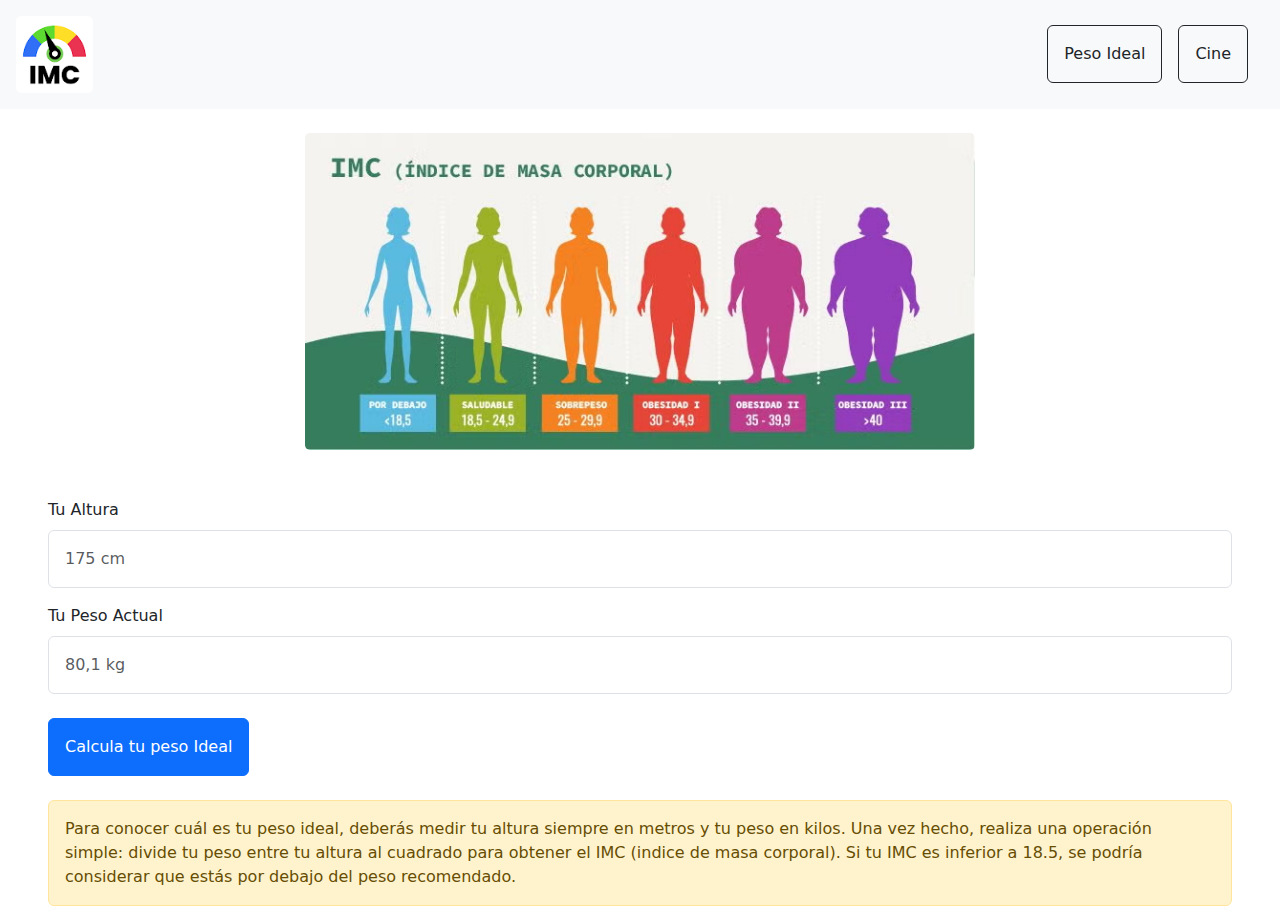
<file: DOMJS1/index.html>
<!DOCTYPE html>
<html lang="en">

<head>
    <meta charset="UTF-8">
    <meta name="viewport" content="width=device-width, initial-scale=1.0">
    <link rel="stylesheet" href="style.css">
    <link href="https://cdn.jsdelivr.net/npm/bootstrap@5.3.3/dist/css/bootstrap.min.css" rel="stylesheet"
        integrity="sha384-QWTKZyjpPEjISv5WaRU9OFeRpok6YctnYmDr5pNlyT2bRjXh0JMhjY6hW+ALEwIH" crossorigin="anonymous">
    <title>Document</title>
</head>

<body>
    <nav class="print container-fluid bg-body-tertiary me-3 p-3">
        <div class="d-flex align-items-center justify-content-between">
          <div>
            <a href="/index.html"><img class="logo-cine" src="/DOMJS1/images/logo-imc.png" alt=""></a>
          </div>
          <form class="d-flex align-items-center">
            <a class="btn btn-outline-dark me-3 p-3" href="/DOMJS1/index.html">Peso Ideal</a>
            <a class="btn btn-outline-dark me-3 p-3" href="/DOMJS2/index.html">Cine</a>
          </form>
        </div>
    
      </nav>
    <div class="container mt-4" id="containerimagen">
        <img class="imagen" src="/DOMJS1/images/imc.jpeg" alt="">

    </div>

    <form class="mx-5 mt-5">
        <div class="mb-3">
            <label for="altura" class="form-label">Tu Altura</label>
            <input type="number" class="form-control p-3" id="altura" placeholder="175 cm">
            <!-- <div id="emailHelp" class="form-text">We'll never share your email with anyone else.</div> -->
        </div>

        <div class="mb-3">
            <label for="peso" class="form-label">Tu Peso Actual</label>
            <input type="number" step=".1" class="form-control p-3" placeholder="80,1 kg" id="peso">
        </div>

    </form>

    <button class="btn btn-primary p-3 mx-5 mt-2" onclick=calculoImc()>Calcula tu peso Ideal</button>

    <div class="alert alert-warning mt-4 mx-5" role="alert" id="pesoIdeal">
        Para conocer cuál es tu peso ideal, deberás medir tu altura siempre en metros y tu peso en kilos. Una vez hecho,
        realiza una operación simple: divide tu peso entre tu altura al cuadrado para obtener el IMC (indice de masa
        corporal). Si tu IMC es inferior a 18.5, se podría considerar que estás por debajo del peso recomendado.
    </div>



    <script src="https://cdn.jsdelivr.net/npm/bootstrap@5.3.3/dist/js/bootstrap.bundle.min.js"
        integrity="sha384-YvpcrYf0tY3lHB60NNkmXc5s9fDVZLESaAA55NDzOxhy9GkcIdslK1eN7N6jIeHz"
        crossorigin="anonymous"></script>
    <script src="main.js"></script>
</body>

</html>
</file>
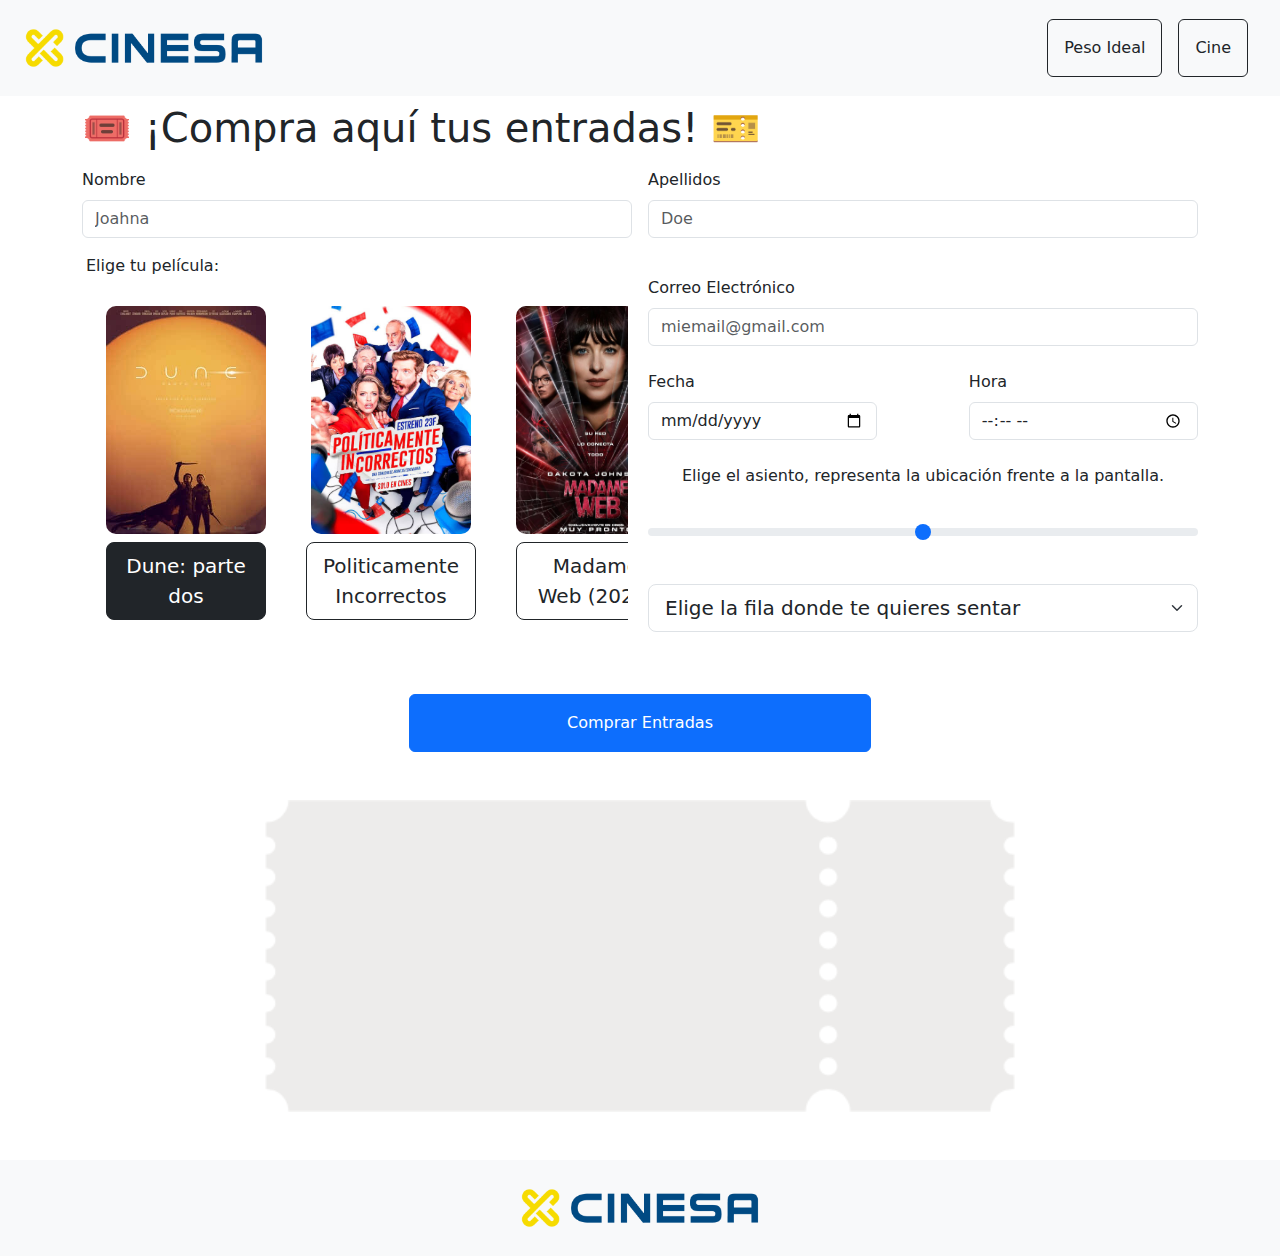
<file: DOMJS2/index.html>
<!DOCTYPE html>
<html lang="en">

<head>
  <meta charset="UTF-8">
  <meta name="viewport" content="width=device-width, initial-scale=1.0">
  <link rel="stylesheet" href="style.css">
  <link href="https://cdn.jsdelivr.net/npm/bootstrap@5.3.3/dist/css/bootstrap.min.css" rel="stylesheet"
    integrity="sha384-QWTKZyjpPEjISv5WaRU9OFeRpok6YctnYmDr5pNlyT2bRjXh0JMhjY6hW+ALEwIH" crossorigin="anonymous">
  <link rel="stylesheet" href="https://cdn.jsdelivr.net/npm/swiper@11/swiper-bundle.min.css" />
  <link rel="preconnect" href="https://fonts.googleapis.com">
<link rel="preconnect" href="https://fonts.gstatic.com" crossorigin>
<link href="https://fonts.googleapis.com/css2?family=Cutive&family=Roboto:wght@300;400&family=Special+Elite&display=swap" rel="stylesheet">
  <title>Document</title>
</head>

<body class="">
  <nav class="print container-fluid bg-body-tertiary me-3 p-3">
    <div class="d-flex align-items-center justify-content-between">
      <div>
        <a href="/index.html"><img class="logo-cine" src="/DOMJS2/images/Cinesa.png" alt=""></a>
      </div>
      <form class="d-flex align-items-center">
        <a class="btn btn-outline-dark me-3 p-3" href="/DOMJS1/index.html">Peso Ideal</a>
        <a class="btn btn-outline-dark me-3 p-3" href="/DOMJS2/index.html">Cine</a>
      </form>
    </div>

  </nav>
  <main class="container">
    <h1 class="print py-2">🎟️ ¡Compra aquí tus entradas! 🎫</h1>
    <form class="print row g-3">
      <div class="print col-md-6">
        <label for="nombre" class="form-label">Nombre</label>
        <input type="text" class="form-control" name="nombre" id="nombre" placeholder="Joahna" autocomplete="on">
      </div>
      <div class="print col-md-6">
        <label for="apellidos" class="form-label">Apellidos</label>
        <input type="text" class="form-control" name="apellidos" id="apellidos" placeholder="Doe" autocomplete="on">
      </div>

      <div class="print container-carrousel-cartelera container-fluid col-xl-6 mt-3">
        <p class="form-label">Elige tu película:</p>
        <div class="carrousel-cartelera">
          <div class="d-flex flex-column gap-2 tarjeta">
            <label class="imagen-cartelera" id="imagen-cartelera1" for="radio1"></label>

            <input class="btn-check" type="radio" name="flexRadioDefault" value="Dune: parte dos"
              id="radio1" checked>
            <label class="btn btn-lg btn-outline-dark titulo-cartelera" for="radio1">
              Dune: parte dos
            </label>
          </div>
          <div class="d-flex flex-column gap-2 tarjeta">
            <label class="imagen-cartelera" id="imagen-cartelera2" for="radio2"></label>

            <input class="btn-check" type="radio" name="flexRadioDefault" value="Politicamente Incorrectos"
              id="radio2">
            <label class="btn btn-lg btn-outline-dark titulo-cartelera" for="radio2">
              Politicamente Incorrectos
            </label>
          </div>
          <div class="d-flex flex-column gap-2 tarjeta">
            <label class="imagen-cartelera" id="imagen-cartelera3" for="radio3"></label>

            <input class="btn-check" type="radio" name="flexRadioDefault" value="Madame Web"
              id="radio3">
            <label class="btn btn-lg btn-outline-dark titulo-cartelera" for="radio3">
              Madame Web (2024)
            </label>
          </div>
          <div class="d-flex flex-column gap-2 tarjeta">
            <label class="imagen-cartelera" id="imagen-cartelera4" for="radio4"></label>

            <input class="btn-check" type="radio" name="flexRadioDefault" value="Bob Marley: One Love"
              id="radio4">
            <label class="btn btn-lg btn-outline-dark titulo-cartelera" for="radio4">
              Bob Marley: One Love
            </label>
          </div>
          <div class="d-flex flex-column gap-2 tarjeta">
            <label class="imagen-cartelera" id="imagen-cartelera5" for="radio5"></label>

            <input class="btn-check" type="radio" name="flexRadioDefault" value="Cualquiera menos Tu"
              id="radio5">
            <label class="btn btn-lg btn-outline-dark titulo-cartelera" for="radio5">
              Cualquiera menos Tu
            </label>
          </div>
          <div class="d-flex flex-column gap-2 tarjeta">
            <label class="imagen-cartelera" id="imagen-cartelera6" for="radio6"></label>

            <input class="btn-check" type="radio" name="flexRadioDefault" value="Guardianes de la Noche"
              id="radio6">
            <label class="btn btn-lg btn-outline-dark titulo-cartelera" for="radio6">
              Guardianes de la Noche
            </label>
          </div>
          <div class="d-flex flex-column gap-2 tarjeta">
            <label class="imagen-cartelera" id="imagen-cartelera7" for="radio7"></label>

            <input class="btn-check" type="radio" name="flexRadioDefault" value="Ferrari"
              id="radio7">
            <label class="btn btn-lg btn-outline-dark titulo-cartelera" for="radio7">
              Enzo Ferrari (2024)
            </label>
          </div>
          <div class="d-flex flex-column gap-2 tarjeta">
            <label class="imagen-cartelera" id="imagen-cartelera8" for="radio8"></label>

            <input class="btn-check" type="radio" name="flexRadioDefault" value="Horror Park"
              id="radio8">
            <label class="btn btn-lg btn-outline-dark titulo-cartelera" for="radio8">
              Horror Park (2024)
            </label>
          </div>
          <div class="d-flex flex-column gap-2 tarjeta">
            <label class="imagen-cartelera" id="imagen-cartelera9" for="radio9"></label>

            <input class="btn-check" type="radio" name="flexRadioDefault" value="Secretos de un Escándalo"
              id="radio9">
            <label class="btn btn-lg btn-outline-dark titulo-cartelera" for="radio9">
              Secretos de un Escándalo
            </label>
          </div>
          <div class="d-flex flex-column gap-2 tarjeta">
            <label class="imagen-cartelera" id="imagen-cartelera10" for="radio10"></label>

            <input class="btn-check" type="radio" name="flexRadioDefault" value="Ocho Apellidos Marroquis"
              id="radio10">
            <label class="btn btn-lg btn-outline-dark titulo-cartelera" for="radio10">
              8 Apellidos Marroquís
            </label>
          </div>
          <div class="d-flex flex-column gap-2 tarjeta">
            <label class="imagen-cartelera" id="imagen-cartelera11" for="radio11"></label>

            <input class="btn-check" type="radio" name="flexRadioDefault" value="Aquaman y el Reino Perdido"
              id="radio11">
            <label class="btn btn-lg btn-outline-dark titulo-cartelera" for="radio11">
              Aquaman y el Reino Perdido
            </label>
          </div>
          <div class="d-flex flex-column gap-2 tarjeta">
            <label class="imagen-cartelera" id="imagen-cartelera12" for="radio12"></label>

            <input class="btn-check" type="radio" name="flexRadioDefault" value="The Beekeeper"
              id="radio12">
            <label class="btn btn-lg btn-outline-dark titulo-cartelera" for="radio12">
              The Beekeeper
            </label>
          </div>
          <div class="d-flex flex-column gap-2 tarjeta">
            <label class="imagen-cartelera" id="imagen-cartelera13" for="radio13"></label>

            <input class="btn-check" type="radio" name="flexRadioDefault" value="Chicas Malas"
              id="radio13">
            <label class="btn btn-lg btn-outline-dark titulo-cartelera" for="radio13">
              Chicas Malas (2024)
            </label>
          </div>
          <div class="d-flex flex-column gap-2 tarjeta">
            <label class="imagen-cartelera" id="imagen-cartelera14" for="radio14"></label>

            <input class="btn-check" type="radio" name="flexRadioDefault" value="Cuando Acecha la Maldad"
              id="radio14">
            <label class="btn btn-lg btn-outline-dark titulo-cartelera" for="radio14">
              Cuando Acecha
            </label>
          </div>
          <div class="d-flex flex-column gap-2 tarjeta">
            <label class="imagen-cartelera" id="imagen-cartelera15" for="radio15"></label>

            <input class="btn-check" type="radio" name="flexRadioDefault" value="El Correo"
              id="radio15">
            <label class="btn btn-lg btn-outline-dark titulo-cartelera" for="radio15">
              El Correo (2024)
            </label>
          </div>
          <div class="d-flex flex-column gap-2 tarjeta">
            <label class="imagen-cartelera" id="imagen-cartelera16" for="radio16"></label>

            <input class="btn-check" type="radio" name="flexRadioDefault" value="Guardianes del Museo"
              id="radio16">
            <label class="btn btn-lg btn-outline-dark titulo-cartelera" for="radio16">
              Guardianes del Museo
            </label>
          </div>
        </div>




      </div>
      <div class="print d-md-flex gap-4 flex-column align-items-center justify-content-center col-xl-6">
        <div class="print col-12">
          <label for="email" class="print form-label">Correo Electrónico</label>
          <input type="email" class="print form-control" id="email" name="email" placeholder="miemail@gmail.com" autocomplete="on">
        </div>
        <div class="print col-12 d-flex justify-content-between">
          <div class="print col-5">
            <label for="fecha" class="form-label">Fecha</label>
            <input type="date" class="form-control" id="fecha" name="fecha" placeholder="1234 Main St">
          </div>

          <div class="print col-5">
            <label for="hora" class="print form-label">Hora</label>
            <input type="time" class="print form-control" id="hora" name="hora" min="12:00" max="23:59">
          </div>


        </div>
        <label for="asiento" class="print form-label">Elige el asiento, representa la ubicación frente a la pantalla.
        </label>
        <input type="range" class="print form-range" min="1" max="19" name="asiento" step="1" id="asiento">
        <div class="print col-12">
          <select class="print form-select form-select-lg my-3" name="fila" id="fila" aria-label="Large select example">
            <option selected value="0">Elige la fila donde te quieres sentar</option>
            <option value="1">Uno</option>
            <option value="2">Dos</option>
            <option value="3">Tres</option>
            <option value="4">Cuatro</option>
            <option value="5">Cinco</option>
            <option value="6">Seis</option>
            <option value="7">Siete</option>
            <option value="8">Ocho</option>
            <option value="9">Nueve</option>
            <option value="10">Diez</option>
            <option value="11">Once</option>
            <option value="12">Doce</option>
            <option value="13">Trece</option>
            <option value="14">Catorce</option>
            <option value="15">Quince</option>
            <option value="16">Dieciséis</option>
            <option value="17">Diecisiete</option>
            <option value="18">Dieciocho</option>
            <option value="19">Diecinueve</option>
  
          </select>
        </div>
        


      </div>

    </form>
    <div class="print d-grid gap-2 col-6 mx-auto my-4">
      <button class="print btn btn-primary p-3 mx-5" onclick=datosEntrada()>Comprar Entradas</button>
    </div>
    <div class="espacio-entrada d-flex justify-content-center cold-md-6 my-5">
      <div class="container-entrada" id="containerimagen">
        <!-- <div class="entrada"> -->
          <!-- <img class="imagen" src="/DOMJS2/images/ticket.png" alt=""> -->
        <!-- </div> -->
        <div class="entrada-texto d-flex justify-content-center align-items-center gap-2">
          <div class="entrada-left d-flex flex-column justify-content-between m-0 py-0 px-5">
            <div class="d-flex justify-content-between align-items-center">
              <div>
                <img id="logo-cine" src="/DOMJS2/images/Cinesa.png" alt="">
                <h3 id="pelicula"></h3>
              </div>

              <div>
                <img id="qr" src="/DOMJS2/images/qr.png" alt="">
              </div>
            </div>
            
            <div class="texto d-flex justify-content-around align-items-center" id="cinema-ticket"> 
              <div class="cinema-ticket">
                <svg xmlns="http://www.w3.org/2000/svg" width="16" height="16" fill="currentColor" class="bi bi-star-fill" viewBox="0 0 16 16">
                  <path d="M3.612 15.443c-.386.198-.824-.149-.746-.592l.83-4.73L.173 6.765c-.329-.314-.158-.888.283-.95l4.898-.696L7.538.792c.197-.39.73-.39.927 0l2.184 4.327 4.898.696c.441.062.612.636.282.95l-3.522 3.356.83 4.73c.078.443-.36.79-.746.592L8 13.187l-4.389 2.256z"/>
                </svg>
                <svg xmlns="http://www.w3.org/2000/svg" width="16" height="16" fill="currentColor" class="bi bi-star-fill" viewBox="0 0 16 16">
                  <path d="M3.612 15.443c-.386.198-.824-.149-.746-.592l.83-4.73L.173 6.765c-.329-.314-.158-.888.283-.95l4.898-.696L7.538.792c.197-.39.73-.39.927 0l2.184 4.327 4.898.696c.441.062.612.636.282.95l-3.522 3.356.83 4.73c.078.443-.36.79-.746.592L8 13.187l-4.389 2.256z"/>
                </svg>
                <svg xmlns="http://www.w3.org/2000/svg" width="16" height="16" fill="currentColor" class="bi bi-star-fill" viewBox="0 0 16 16">
                  <path d="M3.612 15.443c-.386.198-.824-.149-.746-.592l.83-4.73L.173 6.765c-.329-.314-.158-.888.283-.95l4.898-.696L7.538.792c.197-.39.73-.39.927 0l2.184 4.327 4.898.696c.441.062.612.636.282.95l-3.522 3.356.83 4.73c.078.443-.36.79-.746.592L8 13.187l-4.389 2.256z"/>
                </svg>
      
              </div>
              <div class="cinema-ticket">
                <h2>CINEMA TICKET</h2>
              </div>
              <div class="cinema-ticket">
                <svg xmlns="http://www.w3.org/2000/svg" width="16" height="16" fill="currentColor" class="bi bi-star-fill" viewBox="0 0 16 16">
                  <path d="M3.612 15.443c-.386.198-.824-.149-.746-.592l.83-4.73L.173 6.765c-.329-.314-.158-.888.283-.95l4.898-.696L7.538.792c.197-.39.73-.39.927 0l2.184 4.327 4.898.696c.441.062.612.636.282.95l-3.522 3.356.83 4.73c.078.443-.36.79-.746.592L8 13.187l-4.389 2.256z"/>
                </svg>
                <svg xmlns="http://www.w3.org/2000/svg" width="16" height="16" fill="currentColor" class="bi bi-star-fill" viewBox="0 0 16 16">
                  <path d="M3.612 15.443c-.386.198-.824-.149-.746-.592l.83-4.73L.173 6.765c-.329-.314-.158-.888.283-.95l4.898-.696L7.538.792c.197-.39.73-.39.927 0l2.184 4.327 4.898.696c.441.062.612.636.282.95l-3.522 3.356.83 4.73c.078.443-.36.79-.746.592L8 13.187l-4.389 2.256z"/>
                </svg>
                <svg xmlns="http://www.w3.org/2000/svg" width="16" height="16" fill="currentColor" class="bi bi-star-fill" viewBox="0 0 16 16">
                  <path d="M3.612 15.443c-.386.198-.824-.149-.746-.592l.83-4.73L.173 6.765c-.329-.314-.158-.888.283-.95l4.898-.696L7.538.792c.197-.39.73-.39.927 0l2.184 4.327 4.898.696c.441.062.612.636.282.95l-3.522 3.356.83 4.73c.078.443-.36.79-.746.592L8 13.187l-4.389 2.256z"/>
                </svg>
                
              </div>
            </div>
            <div class="">
              <div class="texto d-flex justify-content-between">
                <p id="nombre-entrada"></p>
                <p id="mail-entrada"></p>
              </div>
              <div class="texto d-flex justify-content-between">
                <p id="fecha-hora"></p>
                <p id="asiento-entrada"></p>
              </div>

            </div>
          </div>
          <div class="entrada-right d-flex flex-column justify-content-between align-items-center p-0">
            <div class="d-flex flex-column justify-content-between align-items-center p-2">
              <p class="texto text-center" id="pelicula2"></p>
              <div id="foto-entrada">
                <!-- <img id="foto-entrada" src="/DOMJS2/images/cartelera/aquaman.jpeg" alt=""> -->
              </div>
            </div>
            <div class="d-flex flex-column align-items-center justify-content-end">
              <p id="fecha-hora2" class="texto"><small></small></p>
              <p id="asiento-entrada2" class="texto"><small></small></p>
            </div>
            
            
          </div>
         
          </div>
        </div>
      </div>

    </div>

  </main>
  <footer class="print container-fluid bg-body-tertiary me-3 p-3 d-flex justify-content-center">

    <img class="print logo-cine" src="/DOMJS2/images/Cinesa.png" alt="">

  </footer>
  <script src="https://cdn.jsdelivr.net/npm/bootstrap@5.3.3/dist/js/bootstrap.bundle.min.js"
    integrity="sha384-YvpcrYf0tY3lHB60NNkmXc5s9fDVZLESaAA55NDzOxhy9GkcIdslK1eN7N6jIeHz"
    crossorigin="anonymous"></script>
  <script src="main.js"></script>
</body>

</html>















<!-- <div class="tarjeta">
  <img class="imagen-cartelera" src="/DOMJS2/images/cartelera/elcorreo-19enero.jpeg" alt="Portada-el-correo">
  <p class="titulo-cartelera">El Correo</p>
</div>

<div class="tarjeta">
  <img class="imagen-cartelera" src="/DOMJS2/images/cartelera/cualquiera-menos-tu.jpeg" alt="cualquiera-menos-tu">
  <p class="titulo-cartelera">Cualquiera Menos Tu</p>
</div>
<div class="tarjeta">
  <img class="imagen-cartelera" src="/DOMJS2/images/cartelera/beekeeper.jpeg" alt="beekeeper">
  <p class="titulo-cartelera">The Beekeeper</p>
</div>
<div class="tarjeta">
  <img class="imagen-cartelera" src="/DOMJS2/images/cartelera/valle-de-sombras.jpeg" alt="valle-de-sombras">
  <p class="titulo-cartelera">Valle de Sombras</p>
</div>
<div class="tarjeta">
  <img class="imagen-cartelera" src="/DOMJS2/images/cartelera/wonka.jpeg" alt="Wonka">
  <p class="titulo-cartelera">Wonka</p>
</div>
<div class="tarjeta">
  <img class="imagen-cartelera" src="/DOMJS2/images/cartelera/ocho-apellidos-marroquis.jpeg"
    alt="ocho-apellidos-marroquis">
  <p class="titulo-cartelera">Ocho Apellidos Marroquís</p>
</div>
<div class="tarjeta">
  <img class="imagen-cartelera" src="/DOMJS2/images/cartelera/aquaman.jpeg" alt="aquaman">
  <p class="titulo-cartelera">Aquaman y el Reino Perdido</p>
</div>
<div class="tarjeta">
  <img class="imagen-cartelera" src="/DOMJS2/images/cartelera/chicas-malas.jpeg" alt="chicas-malas">
  <p class="titulo-cartelera">Chicas Malas</p>
</div>
<div class="tarjeta">
  <img class="imagen-cartelera" src="/DOMJS2/images/cartelera/migration.jpg" alt="migration">
  <p class="titulo-cartelera">Migración</p>
</div>
<div class="tarjeta">
  <img class="imagen-cartelera" src="/DOMJS2/images/cartelera/cuando-acecha-la-maldad.jpeg"
    alt="cuando-acecha-la-maldad">
  <p class="titulo-cartelera">Cuando Acecha la Maldad</p>
</div>
<div class="tarjeta">
  <img class="imagen-cartelera" src="/DOMJS2/images/cartelera/el-arca-de-noe.jpeg" alt="el-arca-de-noe">
  <p class="titulo-cartelera">El Arca de Noé</p>
</div> -->
</file>
<file: DOMJS1/style.css>
span{
    font-size: x-large;
}
#containerimagen{
    display: flex;
    justify-content: center;
}

img{
    border-radius: 5px;
    width: 60%;
}

.logo-cine{
    width: 6vw;
}
</file>
<file: DOMJS2/style.css>
.texto{
    font-family: "Special Elite", system-ui;
}

/*********************** navbar ************************/

.logo-cine{
    width: 20vw;
}

/*********************** carrousel ************************/
.carrousel-cartelera {
    display: flex;
    justify-content: left;
    align-items: baseline;
    text-align: center;
    overflow: scroll;
}
.tarjeta {
    padding: 20px;
    width: 600px;
    font-size: 10vw;
    display: flex;
    flex-direction: column;
    align-items: center;
    justify-content:center;
    gap: 20px;
}

.imagen-cartelera{
    width: 160px;
    height: 228px;
    object-fit:fill;
    border-radius: 10px;
    background-size: cover;
    background-position: center;
}
.option-cartelera{
    width: 160px;
}

#imagen-cartelera1{
    background-image: url(/DOMJS2/images/cartelera/dune2.jpeg);
}
#imagen-cartelera2{
    background-image: url(/DOMJS2/images/cartelera/politicamente_incorrectos.jpeg);
}
#imagen-cartelera3{
    background-image: url(/DOMJS2/images/cartelera/madame_web.jpeg);
}
#imagen-cartelera4{
    background-image: url(/DOMJS2/images/cartelera/bob_marley.jpeg);
}
#imagen-cartelera5{
    background-image: url(/DOMJS2/images/cartelera/cualquiera-menos-tu.jpeg);
}
#imagen-cartelera6{
    background-image: url(/DOMJS2/images/cartelera/guardianes_de_la_noche.jpeg);
}
#imagen-cartelera7{
    background-image: url(/DOMJS2/images/cartelera/ferrari.jpeg);
}
#imagen-cartelera8{
    background-image: url(/DOMJS2/images/cartelera/horror_park.jpeg);
}
#imagen-cartelera9{
    background-image: url(/DOMJS2/images/cartelera/secretos_de_un_escandalo.jpeg);
}
#imagen-cartelera10{
    background-image: url(/DOMJS2/images/cartelera/ocho-apellidos-marroquis.jpeg);
}
#imagen-cartelera11{
    background-image: url(/DOMJS2/images/cartelera/aquaman.jpeg);
}
#imagen-cartelera12{
    background-image: url(/DOMJS2/images/cartelera/beekeeper.jpeg);
}
#imagen-cartelera13{
    background-image: url(/DOMJS2/images/cartelera/chicas-malas.jpeg);
}
#imagen-cartelera14{
    background-image: url(/DOMJS2/images/cartelera/cuando-acecha-la-maldad.jpeg);
}
#imagen-cartelera15{
    background-image: url(/DOMJS2/images/cartelera/elcorreo-19enero.jpeg);
}
#imagen-cartelera16{
    background-image: url(/DOMJS2/images/cartelera/guardianes-museo.jpeg);
}


/*********************** datos texto entrada ************************/
#logo-cine{
    width: 200px;
    display: none;
}
#qr{
    max-width: 80px;
    display: none;
}
#cinema-ticket{
    opacity: 0%;
}
#containerimagen{
    margin: 0;
    padding: 0;
    width: 750px;
    height: 312.38px;
}
.entrada-texto{
    width: 750px;
    height: 312.38px;
    background-image: url(/DOMJS2/images/ticket2.png);
    filter: grayscale(90%);

    background-position: center;
    background-size: cover;
}
.entrada-left{
    width: 555px;
    height: 270px;
    padding: 20px;
}
.entrada-right{
    width: 150px;
    height: 270px;
    padding: 20px;
}

#fecha-hora2{
    text-align: center;
}
#foto-entrada{
    width: 80px;
    height: 114px;
    border-radius: 5px;
    display: none;
    background-image: ;
    background-position: center;
    background-size: cover;
    box-shadow: 3px 3px 3px rgba(0, 0, 0, 0.514);

}
@media print {
    .print{
        display: none;
        visibility: hidden;
        /* opacity: 0%; */
    }

}
</file>
